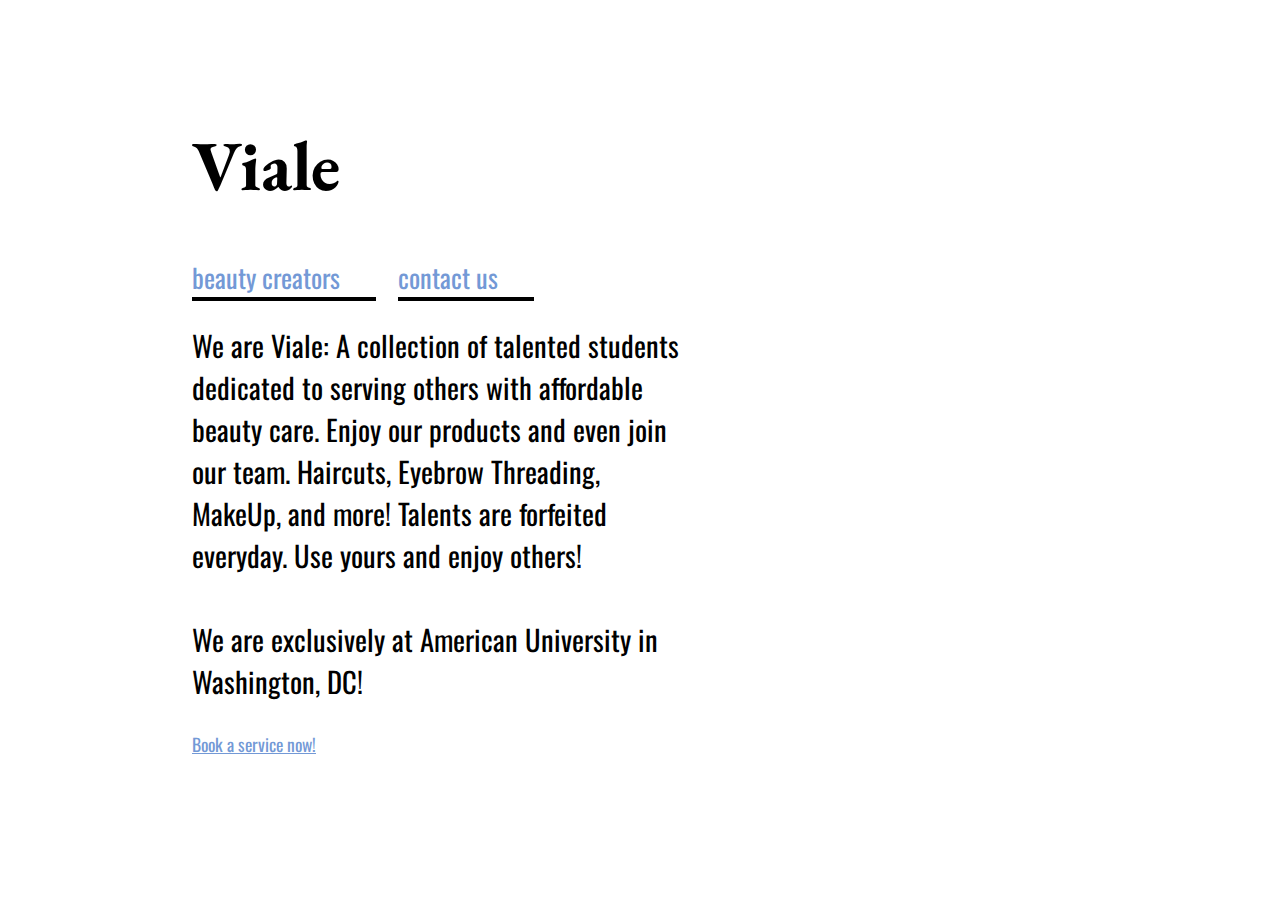
<file: index.html>
<!DOCTYPE html>
<html lang="en">
<head>
    <meta charset="UTF-8">
    <title>Viale</title>
    <link rel="stylesheet" type="text/css" href="style.css"/>
    <link href="https://fonts.googleapis.com/css?family=EB+Garamond|Oswald:400,700" rel="stylesheet">
    <script
      src="https://code.jquery.com/jquery-3.3.1.min.js"
      integrity="sha256-FgpCb/KJQlLNfOu91ta32o/NMZxltwRo8QtmkMRdAu8="
      crossorigin="anonymous">
    </script>

    <!-- Global site tag (gtag.js) - Google Analytics -->
    <script async src="https://www.googletagmanager.com/gtag/js?id=UA-135031652-1"></script>
    <script>
      window.dataLayer = window.dataLayer || [];
      function gtag(){dataLayer.push(arguments);}
      gtag('js', new Date());

      gtag('config', 'UA-135031652-1');
    </script>

    <meta name="viewport" content="width=device-width, initial-scale=1.0">
    <base target="_parent" />

</head>

    <div id="landing">
        <h1><a href="/">Viale</a></h1>
        <div class="nav_bar">
            <a href="/partners.html">beauty creators</a>
            <a href="/contact_us.html">contact us</a>
        </div>
        
        <div id="mission_statement"><p>We are Viale: A collection of talented students dedicated to serving others with affordable beauty care. Enjoy our products and even join our team. Haircuts, Eyebrow Threading, MakeUp, and more! Talents are forfeited everyday. Use yours and enjoy others! 
<br><br> We are exclusively at American University in Washington, DC!</p></div>
        
        <a href="/partners.html">Book a service now!</a>
    </div>

</body>
</html>
</file>
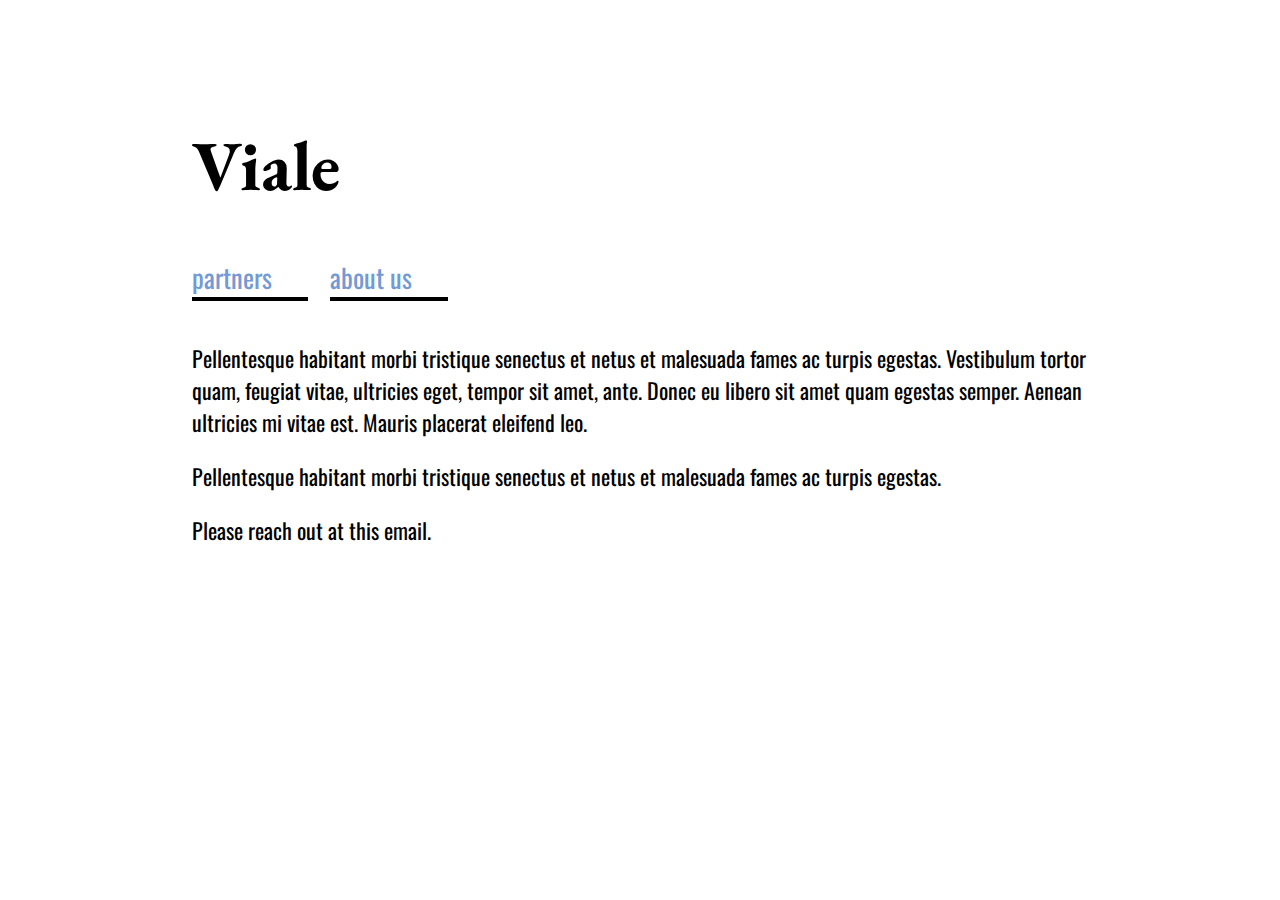
<file: about_us.html>
<!DOCTYPE html>
<html lang="en">
<head>
    <meta charset="UTF-8">
    <title>About Us</title>
    <link rel="stylesheet" type="text/css" href="style.css"/>
    <link href="https://fonts.googleapis.com/css?family=EB+Garamond|Oswald:400,700" rel="stylesheet">
    <script
      src="https://code.jquery.com/jquery-3.3.1.min.js"
      integrity="sha256-FgpCb/KJQlLNfOu91ta32o/NMZxltwRo8QtmkMRdAu8="
      crossorigin="anonymous">
    </script>

</head>
<body>
    <div id="landing">
        <h1>Viale</h1>
        <div class="nav_bar">
            <a href="/partners.html">partners</a>
            <a href="/about_us.html">about us</a>
        </div>
    </div>

    <div class="work_with_us">
        <p>Pellentesque habitant morbi tristique senectus et netus et malesuada fames ac turpis egestas. Vestibulum tortor quam, feugiat vitae, ultricies eget, tempor sit amet, ante. Donec eu libero sit amet quam egestas semper. Aenean ultricies mi vitae est. Mauris placerat eleifend leo.</p>
        <p>Pellentesque habitant morbi tristique senectus et netus et malesuada fames ac turpis egestas.</p>
        <p>Please reach out at this email.</p>

    </div>
</body>
</html>
</file>
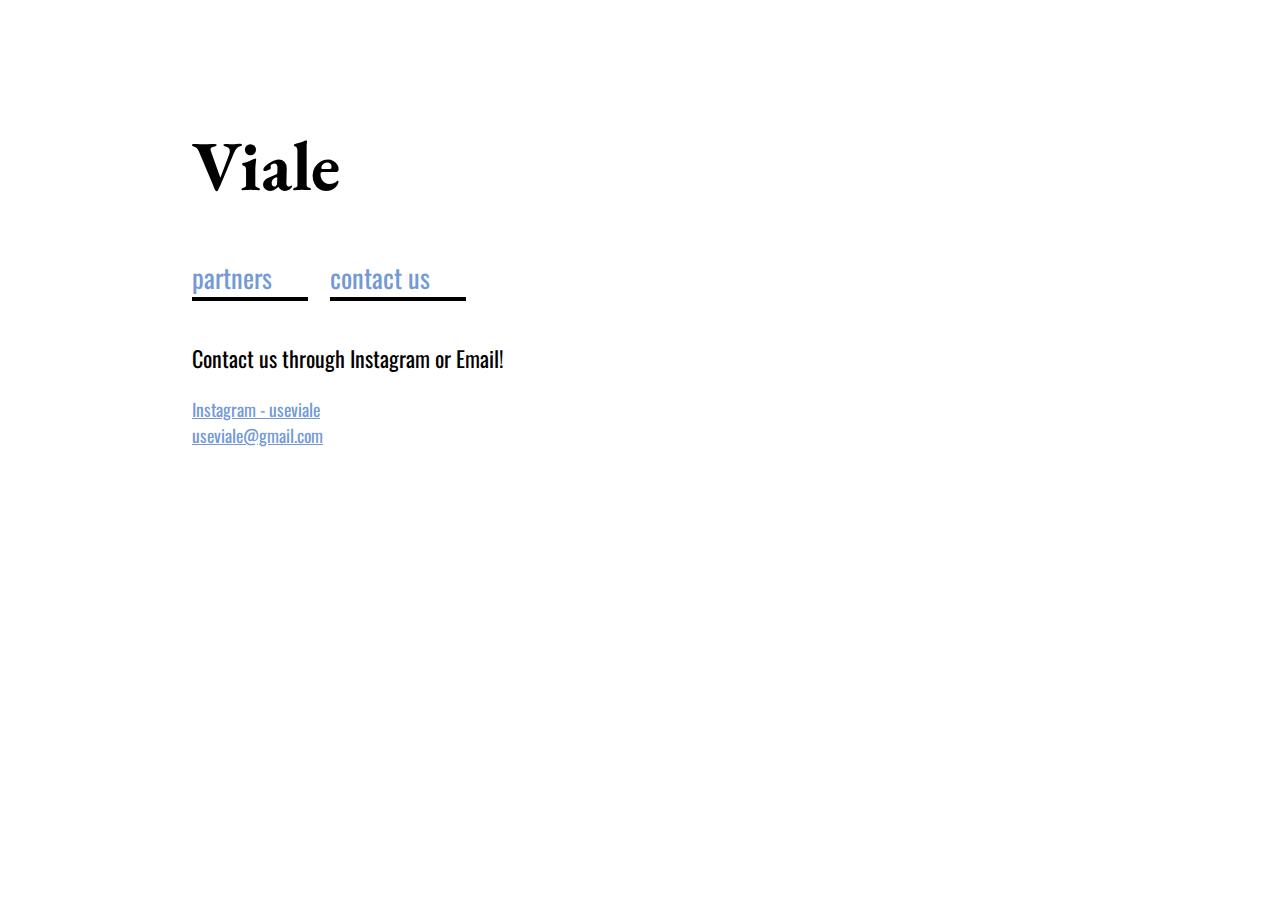
<file: contact_us.html>
<!DOCTYPE html>
<html lang="en">
<head>
    <meta charset="UTF-8">
    <title>About Us</title>
    <link rel="stylesheet" type="text/css" href="style.css"/>
    <link href="https://fonts.googleapis.com/css?family=EB+Garamond|Oswald:400,700" rel="stylesheet">
    <script
      src="https://code.jquery.com/jquery-3.3.1.min.js"
      integrity="sha256-FgpCb/KJQlLNfOu91ta32o/NMZxltwRo8QtmkMRdAu8="
      crossorigin="anonymous">
    </script>

    <!-- Global site tag (gtag.js) - Google Analytics -->
    <script async src="https://www.googletagmanager.com/gtag/js?id=UA-135031652-1"></script>
    <script>
      window.dataLayer = window.dataLayer || [];
      function gtag(){dataLayer.push(arguments);}
      gtag('js', new Date());

      gtag('config', 'UA-135031652-1');
    </script>
    <meta name="viewport" content="width=device-width, initial-scale=1.0">
    <base target="_parent" />


</head>
<body>
    <div id="landing">
        <h1><a href="/">Viale</a></h1>
        <div class="nav_bar">
            <a href="/partners.html">partners</a>
            <a href="/contact_us.html">contact us</a>
        </div>
    </div>

    <div class="work_with_us">
        <p>Contact us through Instagram or Email!</p>
    </div>
    <a href="https://www.instagram.com/useviale/">Instagram - useviale</a> <br>
    <a href="mailto:useviale@gmail.com">useviale@gmail.com</a>
</body>
</html>
</file>
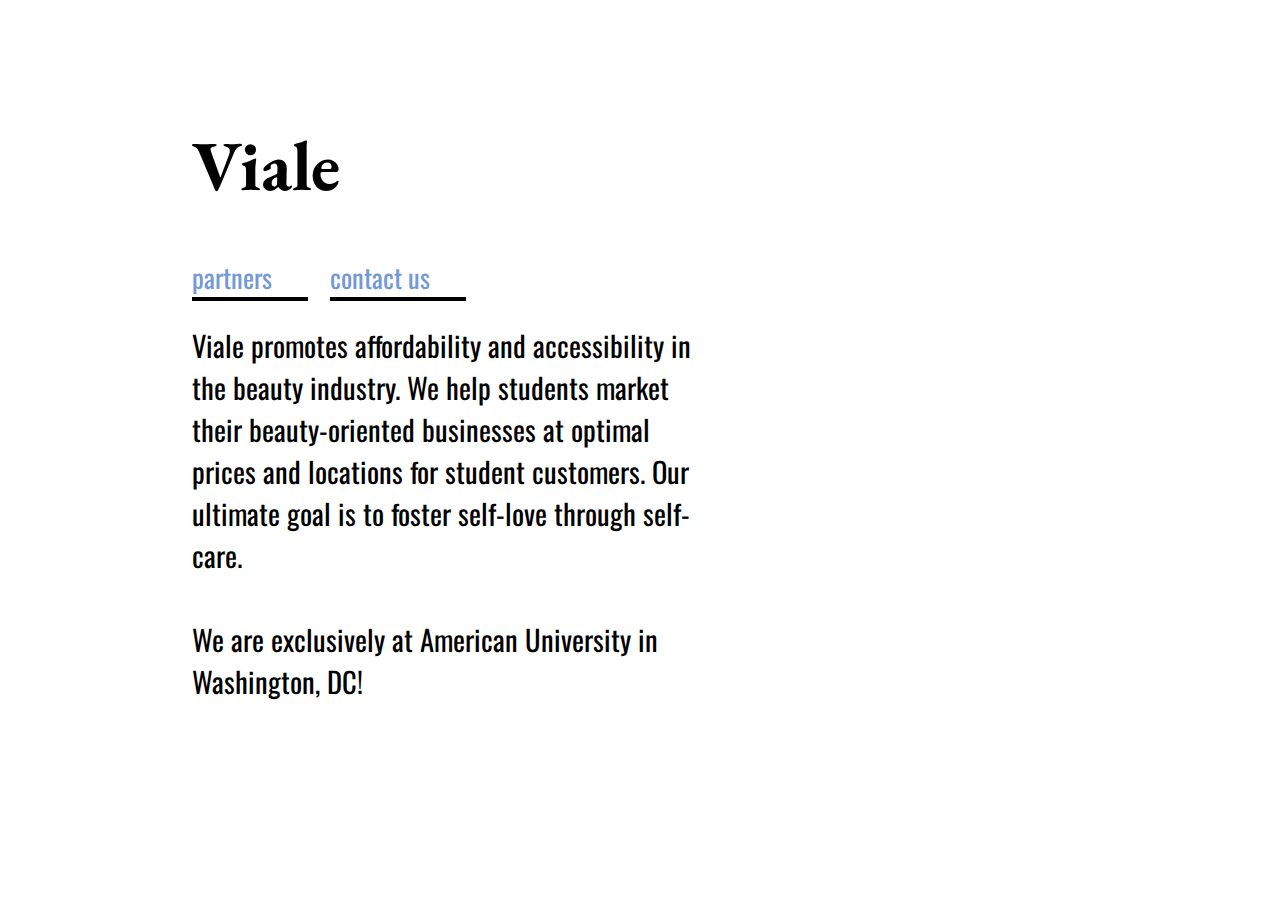
<file: home.html>
<!DOCTYPE html>
<html lang="en">
<head>
    <meta charset="UTF-8">
    <title>Viale</title>
    <link rel="stylesheet" type="text/css" href="style.css"/>
    <link href="https://fonts.googleapis.com/css?family=EB+Garamond|Oswald:400,700" rel="stylesheet">
    <script
      src="https://code.jquery.com/jquery-3.3.1.min.js"
      integrity="sha256-FgpCb/KJQlLNfOu91ta32o/NMZxltwRo8QtmkMRdAu8="
      crossorigin="anonymous">
    </script>

    <!-- Global site tag (gtag.js) - Google Analytics -->
    <script async src="https://www.googletagmanager.com/gtag/js?id=UA-135031652-1"></script>
    <script>
      window.dataLayer = window.dataLayer || [];
      function gtag(){dataLayer.push(arguments);}
      gtag('js', new Date());

      gtag('config', 'UA-135031652-1');
    </script>


</head>

    <div id="landing">
        <h1><a href="/">Viale</a></h1>
        <div class="nav_bar">
            <a href="/partners.html">partners</a>
            <a href="/contact_us.html">contact us</a>
        </div>

        <div id="mission_statement"><p>Viale promotes affordability and accessibility in the beauty industry. We help students market their beauty-oriented businesses at optimal prices and locations for student customers. Our ultimate goal is to foster self-love through self-care. <br><br> We are exclusively at American University in Washington, DC!</p></div>
    </div>

</body>
</html>
</file>
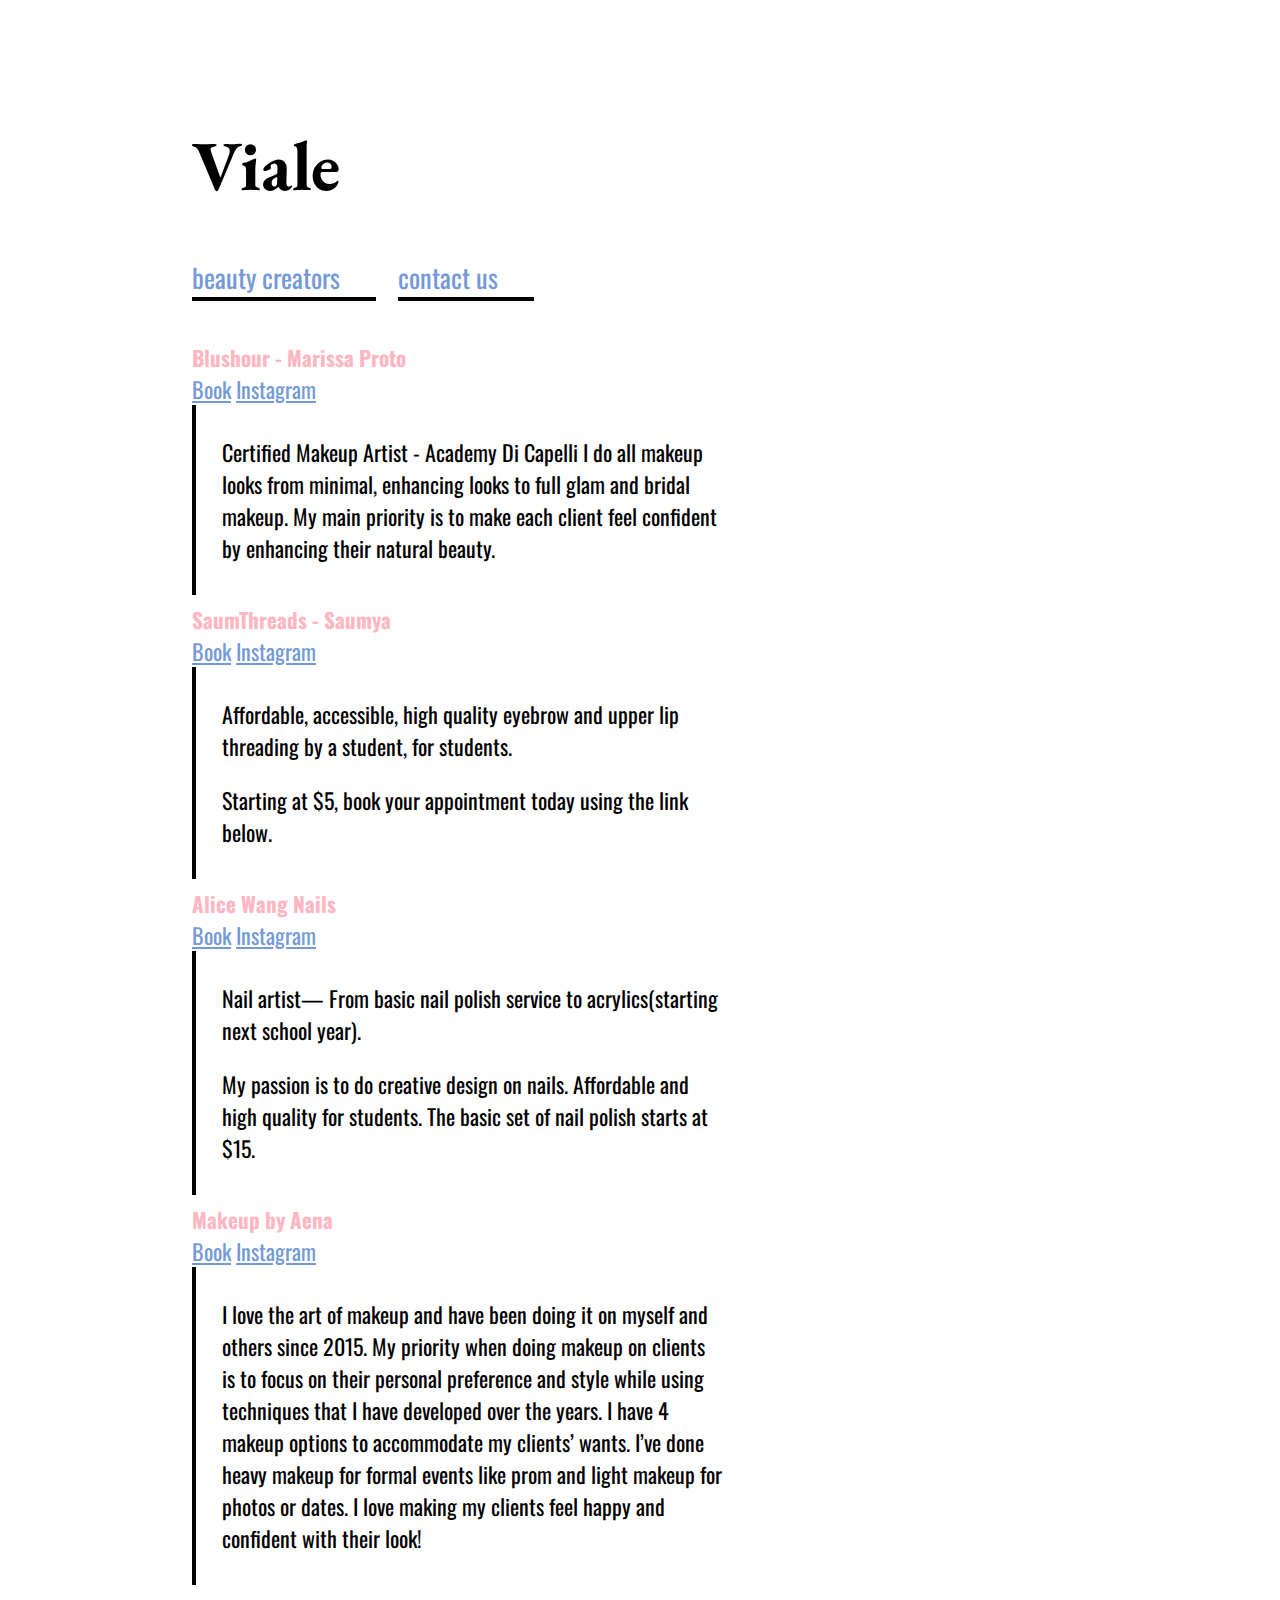
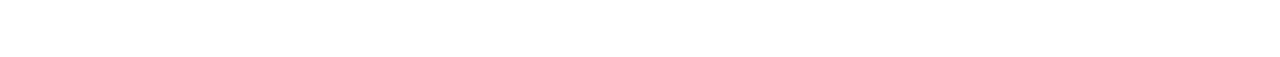
<file: partners.html>
<!DOCTYPE html>
<html lang="en">
<head>
    <meta charset="UTF-8">
    <title>Partners</title>
    <link rel="stylesheet" type="text/css" href="style.css"/>
    <link href="https://fonts.googleapis.com/css?family=EB+Garamond|Oswald:400,700" rel="stylesheet">
    <script
      src="https://code.jquery.com/jquery-3.3.1.min.js"
      integrity="sha256-FgpCb/KJQlLNfOu91ta32o/NMZxltwRo8QtmkMRdAu8="
      crossorigin="anonymous">
    </script>

    <!-- Global site tag (gtag.js) - Google Analytics -->
    <script async src="https://www.googletagmanager.com/gtag/js?id=UA-135031652-1"></script>
    <script>
      window.dataLayer = window.dataLayer || [];
      function gtag(){dataLayer.push(arguments);}
      gtag('js', new Date());

      gtag('config', 'UA-135031652-1');
    </script>

    <meta name="viewport" content="width=device-width, initial-scale=1.0">
    <base target="_parent" />



</head>
<body>

    <div id="landing">
        <h1><a href="/">Viale</a></h1>

        <div class="nav_bar">
            <a href="/partners.html">beauty creators</a>
            <a href="/contact_us.html">contact us</a>
        </div>
    </div>

    <div class="partners">
        <div class="partner">
            <div class="name">Blushour - Marissa Proto</div>

            <div class="partner_contact">
                <div class="book"><a href="https://tinyurl.com/blushhour-w-mari">Book</a></div>
                <div class="insta"><a href="https://www.instagram.com/blushhour.w.mari">Instagram</a></div>
            </div>

            <div class="partner_info">
                <div class="description_short">
                    <p>Certified Makeup Artist - Academy Di Capelli I do all makeup looks from minimal, enhancing looks to full glam and bridal makeup. My main priority is to make each client feel confident by enhancing their natural beauty.</p>
                </div>
            </div>
        </div>

        <div class="partner">
            <div class="name">SaumThreads - Saumya</div>

            <div class="partner_contact">
                <div class="book"><a href="https://www.tinyurl.com/saumthreads">Book</a></div>
                <div class="insta"><a href="https://www.instagram.com/p/BuFgKNqlcxl/">Instagram</a></div>
            </div>

            <div class="partner_info">

                <div class="description_short">
                    <p> Affordable, accessible, high quality eyebrow and upper lip threading by a student, for students.</p>
                    <p>Starting at $5, book your appointment today using the link below.</p>
                </div>
            </div>
        </div>
    </div>
    
    <div class="partner">
            <div class="name">Alice Wang Nails</div>

            <div class="partner_contact">
                <div class="book"><a href=https://squareup.com/appointments/book/SRKHHPKSDDA2V/nailz-by-alice">Book</a></div>
                <div class="insta"><a href="https://www.instagram.com/nailz_by_alice/">Instagram</a></div>
            </div>

            <div class="partner_info">

                <div class="description_short">
                    <p>Nail artist— From basic nail polish service to acrylics(starting next school year).</p>
                    <p>My passion is to do creative design on nails. Affordable and high quality for students. The basic set of nail polish starts at $15.</p>
                </div>
            </div>
        </div>
    </div>

    <div class="partner">
            <div class="name">Makeup by Aena</div>

            <div class="partner_contact">
                <div class="book"><a href="http://tinyurl.com/makeupbyaena">Book</a></div>
                <div class="insta"><a href="https://www.instagram.com/makeupbyaena/">Instagram</a></div>
            </div>

            <div class="partner_info">

                <div class="description_short">
                    <p>I love the art of makeup and have been doing it on myself and others since 2015. My priority when doing makeup on clients is to focus on their personal preference and style while using techniques that I have developed over the years. I have 4 makeup options to accommodate my clients’ wants. I’ve done heavy makeup for formal events like prom and light makeup for photos or dates. I love making my clients feel happy and confident with their look!</p>
                </div>
            </div>
        </div>
    </div>
    

</body>
</html>
</file>
<file: style.css>
body {
    font-family: 'Oswald', sans-serif;
    padding: 5%;
    margin-left: 10%;
    margin-right: 10%;
    font-size: 110%;
}

h1 {
    font-family: 'EB Garamond', serif;
    font-size: 400%;

}

h1 > a {
    /*fix this*/
    color: red;
    text-decoration: none;
}

h1 > a:link {
    color: black;
}

h1 > a:visited {
    color: black;
}

h1 > a:hover {
    color: black;
}

h1> a:active {
    color: black;
}

p {
    font-size: 125%;
}

#mission_statement {
    font-size: 130%;
    margin-top: -2%;
    max-width: 500px;
}

#landing {
}

#landing > .nav_bar {
    margin-top: 2%;
    margin-bottom: 5%;
}

#landing > .nav_bar > a {
    font-size: 150%;
    border-bottom: 4px solid black;
    padding-right: 4%;
    margin-right: 2%;
    text-decoration: none;
}

a:link {
    color: #7399d6;
}

a:visited {
    color: #29374f;
}

a:hover {
    color: #29374f;
}

a:active {
    color: #29374f;
}

.partner {
    margin-top: 1%;
}
.partner > .name{
    margin: 2%;
    margin-left: 0;
    margin-bottom: 1%;
    color: lightpink;

    font-weight: bold;
    font-size: 120%;
}
.partner_info {
    padding: 1%;
    border-left: 4px black solid;
    margin-right: 0;
}

.contact {
    font-size: 120%;
}

.partner_contact {
    text-align:left;
    font-size: 125%;
}

.partner_contact {
    text-decoration: none;
}

.name, .book, .insta {
    display:inline;

}

.description_short {
    padding-left: 2%;
    max-width: 500px;
}

.description_long {
}

.partners {
}

.work_with_us {
}
</file>
